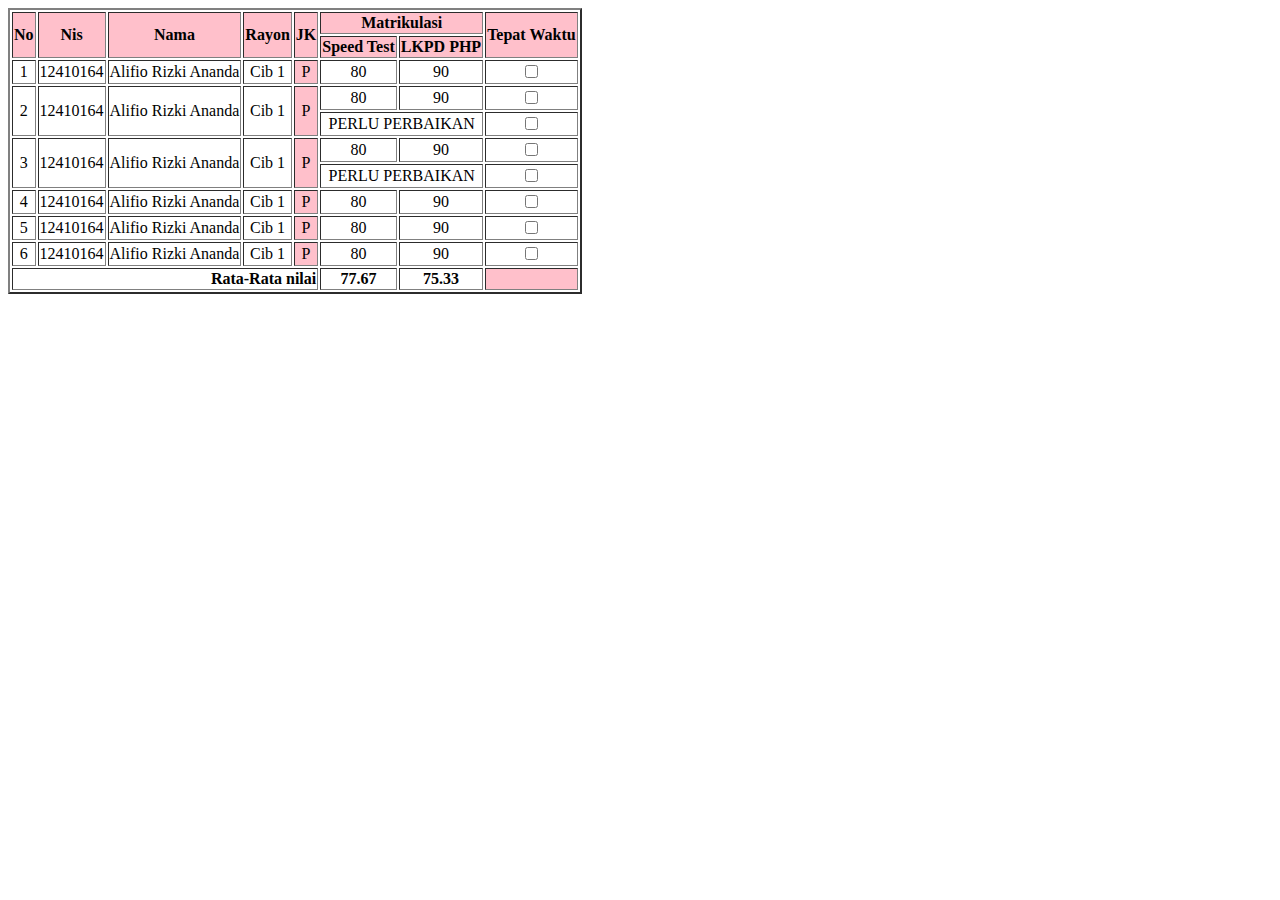
<file: LKPD NO 1/index.html>
<!DOCTYPE html>
<html lang="en">
<head>
    <meta charset="UTF-8">
    <meta name="viewport" content="widtd=device-widtd, initial-scale=1.0">
    <title>SOAL NO 1</title>
</head>
<body>
    <table border="2">
     <tr>
        <th rowspan="2" bgcolor="pink">No</th>
        <th rowspan="2" bgcolor="pink">Nis</th>
        <th rowspan="2" bgcolor="pink">Nama</th>
        <th rowspan="2" bgcolor="pink">Rayon</th>
        <th rowspan="2" bgcolor="pink">JK</th>
        <th colspan="2" bgcolor="pink">Matrikulasi</th>
        <th rowspan="2" bgcolor="pink">Tepat Waktu</th>
    </tr>
    <tr>
        <th bgcolor="pink">Speed Test</th>
        <th bgcolor="pink">LKPD PHP</th>
    </tr>
    <tr>
        <td><center>1</center></td>
        <td>12410164</td>
        <td>Alifio Rizki Ananda</td>
        <td><center>Cib 1</center></td>
        <td bgcolor="pink"><center>P</center></td>
        <td><center>80</center></td>
        <td><center>90</center></td>
        <th><input type="checkbox" name="" id=""></th>
    </tr>

    <tr>
        <td rowspan="2"><center>2</center></td>
        <td rowspan="2">12410164</td>
        <td rowspan="2">Alifio Rizki Ananda</td>
        <td rowspan="2"><center>Cib 1</center></td>
        <td rowspan="2" bgcolor="pink"><center>P</center></td>
        <td><center>80</center></td>
        <td><center>90</center></td>
        <th rowspan="1"><input type="checkbox" name="" id=""></th>
    </tr>
    <tr>
        <td colspan="2"><center>PERLU PERBAIKAN</center></td>
        <th rowspan="1"><input type="checkbox" name="" id=""></th>
        
    </tr>

    <tr>
        <td rowspan="2"><center>3</center></td>
        <td rowspan="2">12410164</td>
        <td rowspan="2">Alifio Rizki Ananda</td>
        <td rowspan="2"><center>Cib 1</center></td>
        <td rowspan="2" bgcolor="pink"><center>P</center></td>
        <td><center>80</center></td>
        <td><center>90</center></td>
        <th rowspan="1"><input type="checkbox" name="" id=""></th>
    </tr>
    <tr>
        <td colspan="2"><center>PERLU PERBAIKAN</center></td>
        <th rowspan="1"><input type="checkbox" name="" id=""></th>
    </tr>

    <tr>
        <td><center>4</center></td>
        <td>12410164</td>
        <td>Alifio Rizki Ananda</td>
        <td><center>Cib 1</center></td>
        <td bgcolor="pink"><center>P</center></td>
        <td><center>80</center></td>
        <td><center>90</center></td>
        <th><input type="checkbox" name="" id=""></th>
    </tr>

    <tr>
        <td><center>5</center></td>
        <td>12410164</td>
        <td>Alifio Rizki Ananda</td>
        <td><center>Cib 1</center></td>
        <td bgcolor="pink"><center>P</center></td>
        <td><center>80</center></td>
        <td><center>90</center></td>
        <th><input type="checkbox" name="" id=""></th>
    </tr>

    <tr>
        <td><center>6</center></td>
        <td>12410164</td>
        <td>Alifio Rizki Ananda</td>
        <td><center>Cib 1</center></td>
        <td bgcolor="pink"><center>P</center></td>
        <td><center>80</center></td>
        <td><center>90</center></td>
        <th><input type="checkbox" name="" id=""></th>
    </tr>

    <tr>
        <th colspan="5" style="text-align: right;"> Rata-Rata nilai</th>
        <th>77.67</th>
        <th>75.33</th>
        <td bgcolor="pink"></td>
    </tr>

    </table>
    
</body>
</html>
</file>
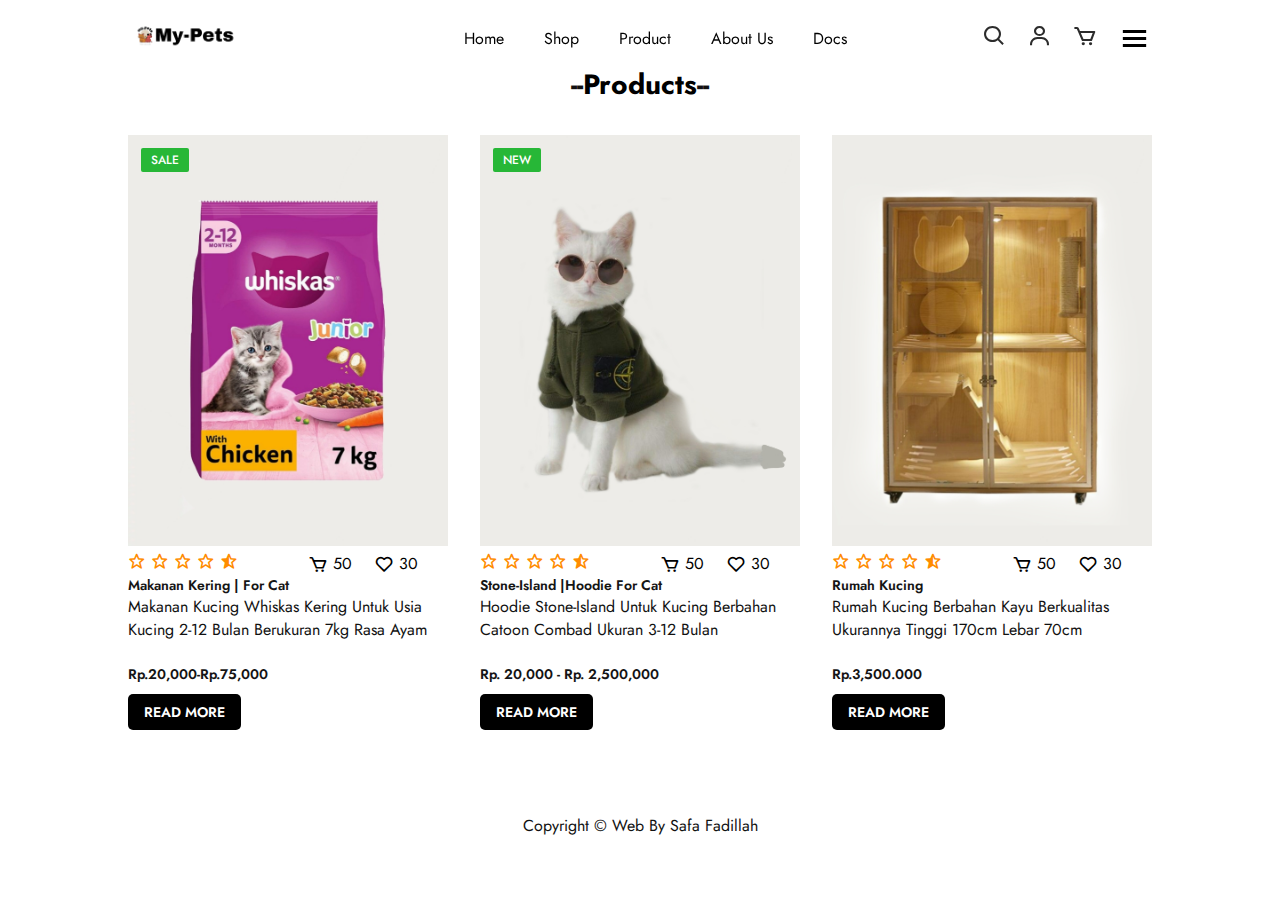
<file: LKPD NO 2/index.html>
<!DOCTYPE html>
<html lang="en">
<head>
    <meta charset="UTF-8">
    <meta http-equiv="X-UA-Compatible" content="IE-edge">
    <meta name="viewport" content="width=device-width, initial-scale=1.0">
    <title>SOAL NO 2</title>
    <link rel="stylesheet" href="style.css">
    <link rel="preconnect" href="https://fonts.googleapis.com">
    <link rel="preconnect" href="https://fonts.gstatic.com" crossorigin>
    <link href="https://fonts.googleapis.com/css2?family=Jost:wght@100;200;300;400;500;600;700&display=swap" rel="stylesheet">
    <link rel="stylesheet" href="https://cdnjs.cloudflare.com/ajax/libs/font-awesome/6.2.1/css/all.min.css" integrity="sha512-MV7K8+y+gLIBoVD59lQIYicR65iaqukzvf/nwasF0nqhPay5w/9lJmVM2hMDcnK1OnMGCdVK+iQrJ7lzPJQd1w==" crossorigin="anonymous" referrerpolicy="no-referrer" />
    <link rel="stylesheet"href="https://unpkg.com/boxicons@latest/css/boxicons.min.css">
</head>
<body>
    <header>

        <a href="#" class="logo"><img src="image/LOGO.png" alt="">
        <ul class="navmenu">
            <li><a href="#Home">Home</a></li>
            <li><a href="#Product">Shop</a></li>
            <li><a href="#Product">Product</a></li>
            <li><a href="#About us">About us</a></li>
            <li><a href="#Docs">Docs</a></li>
        </ul>
        <div class="nav-icon">
            <a href="#"><i class='bx bx-search'></i></a>
            <a href="#"><i class='bx bx-user'></i></a>
            <a href="#"><i class='bx bx-cart'></i></a>

            <div class="bx bx-menu" id="menu-icon"></div>
        </div>
    </header>

    <section class="tending-product" id="Product">
        <div class="center-text">
            <h2>--<span>products</span>--</h2>
        </div>
        <div class="products">
            <div class="row">
                <img src="image/1.jpeg" alt="">
                <div class="products-text">
                    <h5>sale</h5>
                </div>
                <div class="heart-icon">
                    <i class="bx bx-heart"></i>
                    <span class="icon-count">30</span>
                </div>
                <div class="cart-icon"> 
                    <i class="bx bx-cart"></i>
                    <span class="icon-count">50</span>
                </div>
                
                <div class="ratting">
                    <i class="bx bx-star"></i>
                    <i class="bx bx-star"></i>
                    <i class="bx bx-star"></i>
                    <i class="bx bx-star"></i>
                    <i class="bx bxs-star-half"></i>
                </div>
                <div class="price">
                    <p>Makanan kering | for cat</p>
                    <h4>Makanan kucing whiskas kering untuk usia kucing 2-12 bulan berukuran 7kg rasa ayam</h4>
                    <br>
                    <p>Rp.20,000-Rp.75,000</p>
                    <a href="#" class="read-more-btn">Read More</a>
                </div>
            </div>
            

            <div class="row">
                <img src="image/12.jpeg" alt="">
                <div class="products-text">
                    <h5>New</h5>
                </div>
                <div class="heart-icon">
                    <i class="bx bx-heart"></i>
                    <span class="icon-count">30</span>
                </div>
                <div class="cart-icon"> 
                    <i class="bx bx-cart"></i>
                    <span class="icon-count">50</span>
                </div>
                <div class="ratting">
                    <i class="bx bx-star"></i>
                    <i class="bx bx-star"></i>
                    <i class="bx bx-star"></i>
                    <i class="bx bx-star"></i>
                    <i class="bx bxs-star-half"></i>
                </div>
                <div class="price">
                    <p>Stone-Island |Hoodie for cat</p>
                    <h4>Hoodie Stone-Island untuk kucing berbahan catoon combad ukuran 3-12 bulan</h4>
                    <br>
                    <p>Rp. 20,000 - Rp. 2,500,000</p>
                    <a href="#" class="read-more-btn">Read More</a>
                </div>
            </div>

            <div class="row">
                <img src="image/13.jpeg" alt="">
                <div class="heart-icon">
                    <i class="bx bx-heart"></i>
                    <span class="icon-count">30</span>
                </div>
                <div class="cart-icon"> 
                    <i class="bx bx-cart"></i>
                    <span class="icon-count">50</span>
                </div>
                <div class="ratting">
                    <i class="bx bx-star"></i>
                    <i class="bx bx-star"></i>
                    <i class="bx bx-star"></i>
                    <i class="bx bx-star"></i>
                    <i class="bx bxs-star-half"></i>
                </div>
                <div class="price">
                    <p>Rumah kucing</p>
                    <h4>Rumah kucing berbahan kayu berkualitas ukurannya tinggi 170cm lebar 70cm</h4>
                    <br>
                    <p>Rp.3,500.000</p>
                    <a href="#" class="read-more-btn">Read More</a>
                </div>
            </div>
    </section>

        <div class="end-text">
            <p>Copyright © Web by Safa Fadillah</p>
        </div>


</body>
</html>
</file>
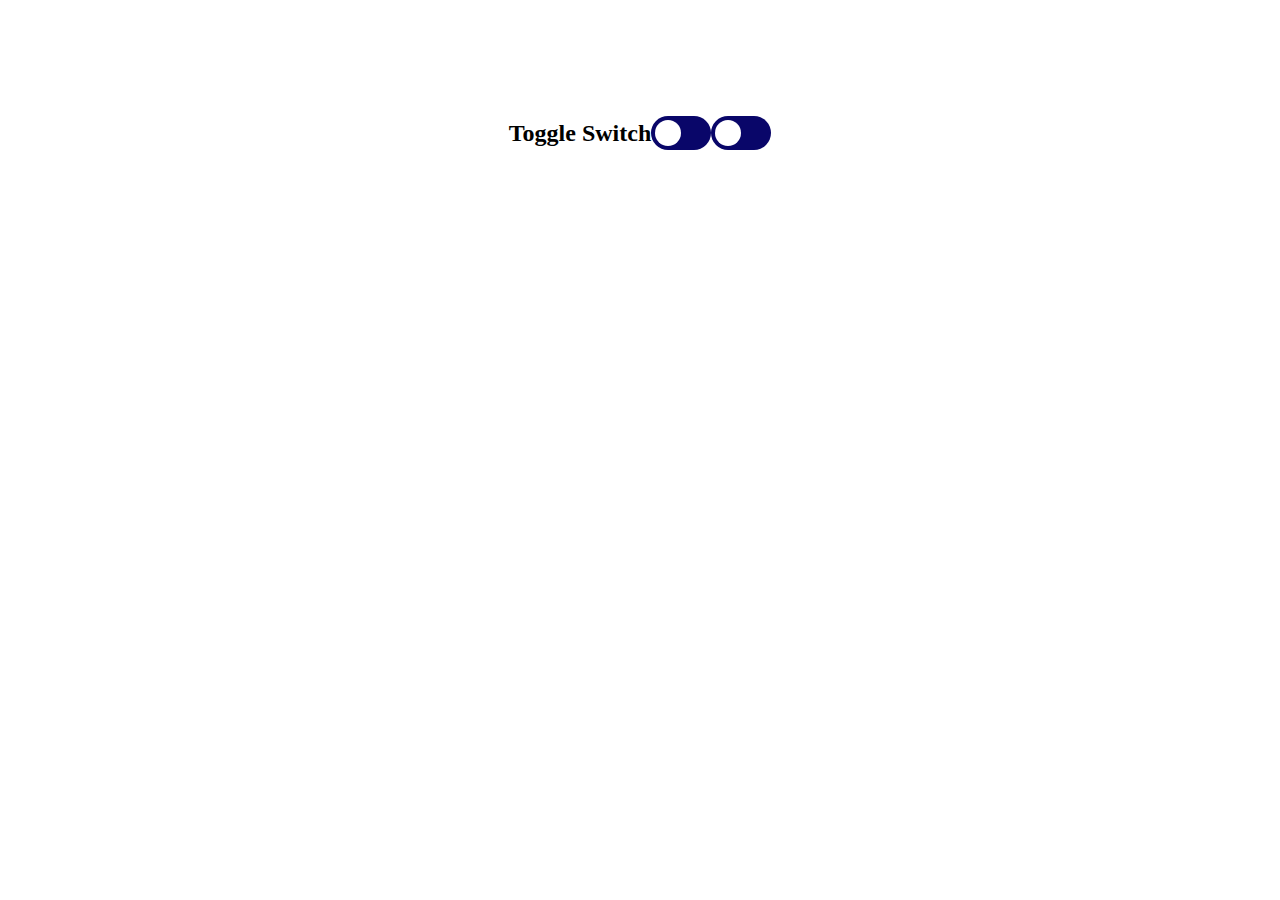
<file: LKPD NO 3/index.html>
<!DOCTYPE html>
<html>
<head>
<title>SOAL NO 3</title>
<meta name="viewport" content="width=device-width, initial-scale=1">
<style>

body {
  display: flex;
  justify-content: center;
  align-items: center;
  margin: 100px;
}

.switch {
  position: relative;
  display: inline-block;
  width: 60px;
  height: 34px;
}


.switch input { 
  opacity: 0;
  width: 0;
  height: 0;
}

.slider {
  position: absolute;
  cursor: pointer;
  top: 0;
  left: 0;
  right: 0;
  bottom: 0;
  background-color: #090669;
  -webkit-transition: .4s;
  transition: .4s;
}

.slider:before {
  position: absolute;
  content: "";
  height: 26px;
  width: 26px;
  left: 4px;
  bottom: 4px;
  background-color: white;
  -webkit-transition: .4s;
  transition: .4s;
}

input:checked + .slider {
  background-color: #2196F3;
}

input:focus + .slider {
  box-shadow: 0 0 1px #2196F3;
}

input:checked + .slider:before {
  -webkit-transform: translateX(26px);
  -ms-transform: translateX(26px);
  transform: translateX(26px);
}

.slider.round {
  border-radius: 34px;
}

.slider.round:before {
  border-radius: 50%;
}

</style>
</head>
<body>

<h2 class="text">Toggle Switch</h2>
<label class="switch">
  <input type="checkbox">
  <span class="slider round"></span>
</label>

<label class="switch">
  <input type="checkbox">
  <span class="slider round"></span>
</label>


</body> 
</html>
</file>
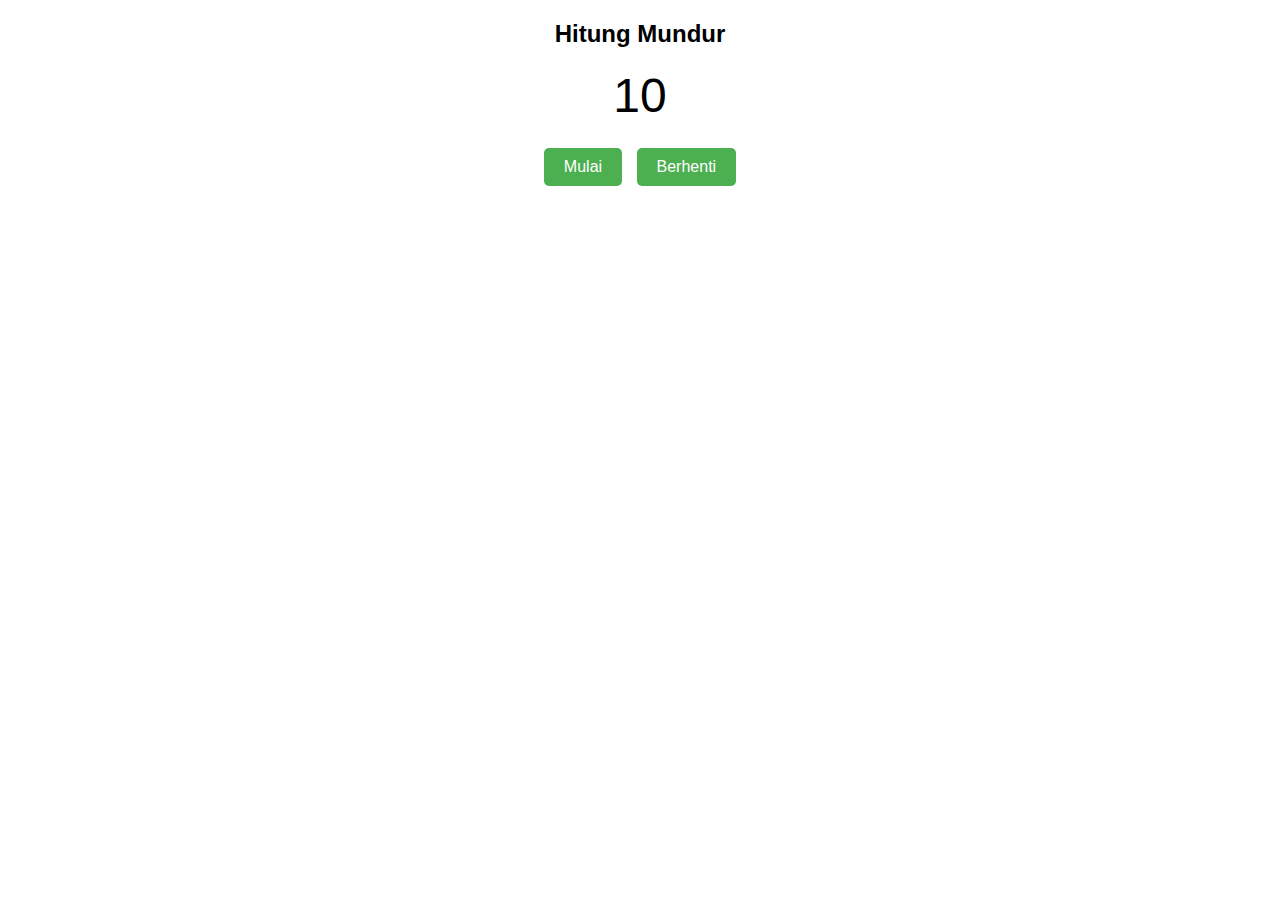
<file: LKPD NO 5/index.html>
<!DOCTYPE html>
<html lang="id">
<head>
    <meta charset="UTF-8">
    <meta name="viewport" content="width=device-width, initial-scale=1.0">
    <title>SOAL NO 5</title>
    <style>
        body {
    font-family: Arial, sans-serif;
    text-align: center;
    margin: 20px;
}

#countdown {
    font-size: 48px;
    margin: 20px;
}

button {
    padding: 10px 20px;
    font-size: 16px;
    cursor: pointer;
    background-color: #4CAF50;
    color: white;
    border: none;
    border-radius: 5px;
    margin: 5px;
}

button:hover {
    background-color: #45a049;
}

    </style>
</head>
<body>
    <h2>Hitung Mundur</h2>
    <div id="countdown">10</div>
    <button id="startButton" onclick="startCountdown()">Mulai</button>
    <button id="stopButton" onclick="stopCountdown()">Berhenti</button>

    

    <script>
        let countdown;
let interval;

function startCountdown() {
    const countdownElement = document.getElementById("countdown");
    countdown = parseInt(countdownElement.innerText);

    interval = setInterval(function() {
        if (countdown > 1) {
            countdown--;
            countdownElement.innerText = countdown;
        } else {
            countdownElement.innerText = "Waktu Habis";
            clearInterval(interval);
        }
    }, 1000);
}

function stopCountdown() {
    clearInterval(interval);
}

    </script>
</body>
</html>
</file>
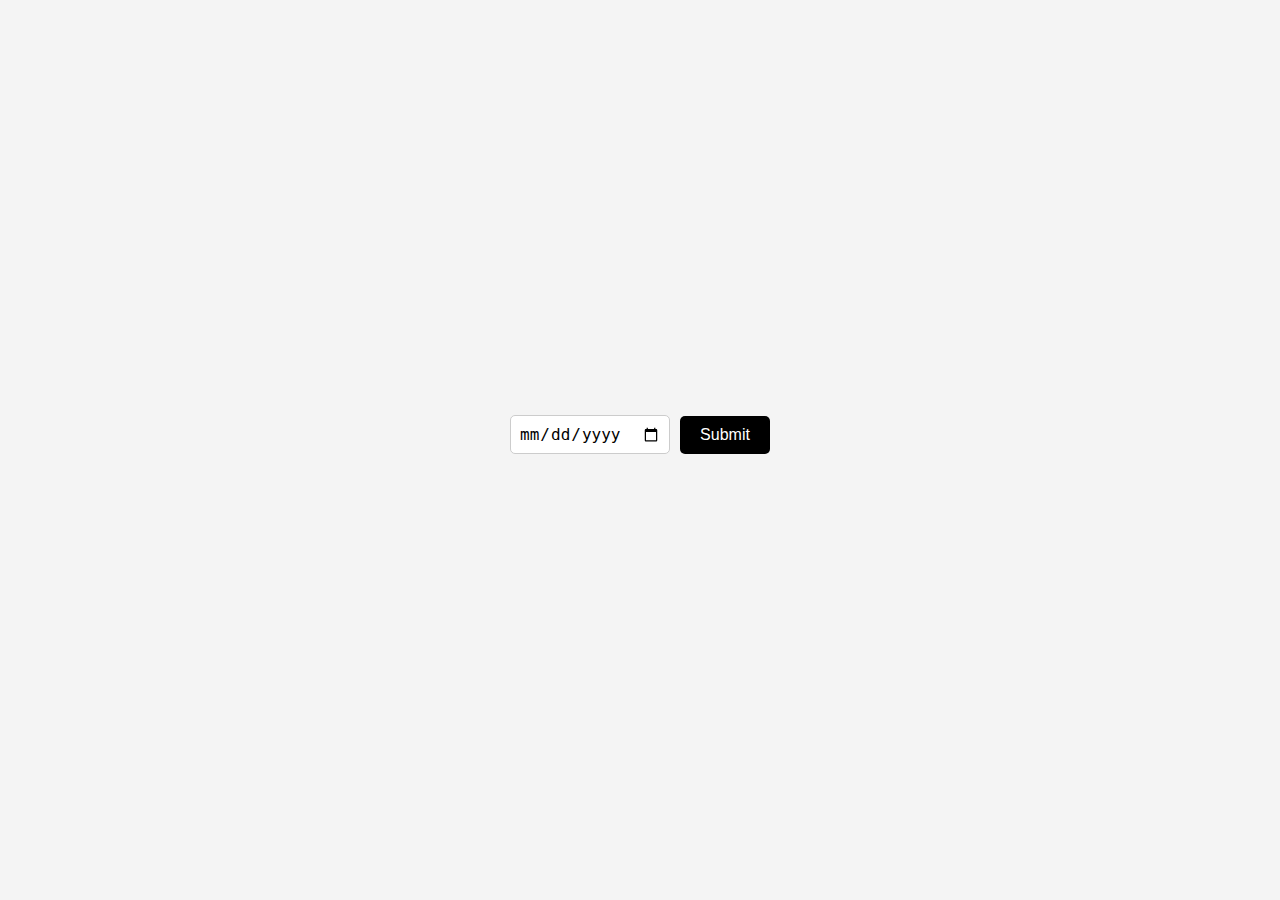
<file: LKPD NO 6/index.html>
<!DOCTYPE html>
<html lang="en">
<head>
    <meta charset="UTF-8">
    <meta name="viewport" content="width=device-width, initial-scale=1.0">
    <title>6.Html</title>
</head>
<style>
    body {
        background-color: #f4f4f4;
        display: flex;
        justify-content: center;
        align-items: center;
        height: 100vh;
        margin: 0;
    }

    .input-text {
        display: flex;
        justify-content: center;
        align-items: center;
        gap: 10px;
        margin-bottom: 20px;
    }

    .box-input {
        padding: 8px;
        font-size: 16px;
        border: 1px solid #ccc;
        border-radius: 5px;
    }

    button {
        padding: 10px 20px;
        background-color: #000000;
        color: #ffffff;
        border: none;
        border-radius: 5px;
        font-size: 16px;
    }

    h5 {
        font-size: 18px;
        color: #333;
        text-align: center;
        margin-top: 20px;
    }
</style>
<body>  
    <div>
        <div>
            <div class="input-text">
                <input class="box-input" type="date" name="date" id="date">
                <button  id="btn">Submit</button>
            </div>
            <div>
                <h5 id="result"></h5>
            </div>
        </div>
    </div>

    <script>
        const btn = document.getElementById('btn');
        const date = document.getElementById('date');
        const result = document.getElementById('result');

        btn.addEventListener('click', function(){
            if(date.value) {
                const dateObj = new Date(date.value);
                const options = { year: 'numeric', month: 'long', day: 'numeric' };
                const formattedDate = dateObj.toLocaleDateString('id-ID', options);

                result.innerHTML = `Mencari data tanggal <span style="color: gold">${formattedDate}</span>`;
            } else {
                result.innerHTML = "Tidak mencari data";
            }
        });
        
    </script>
</body>
</html>
</file>
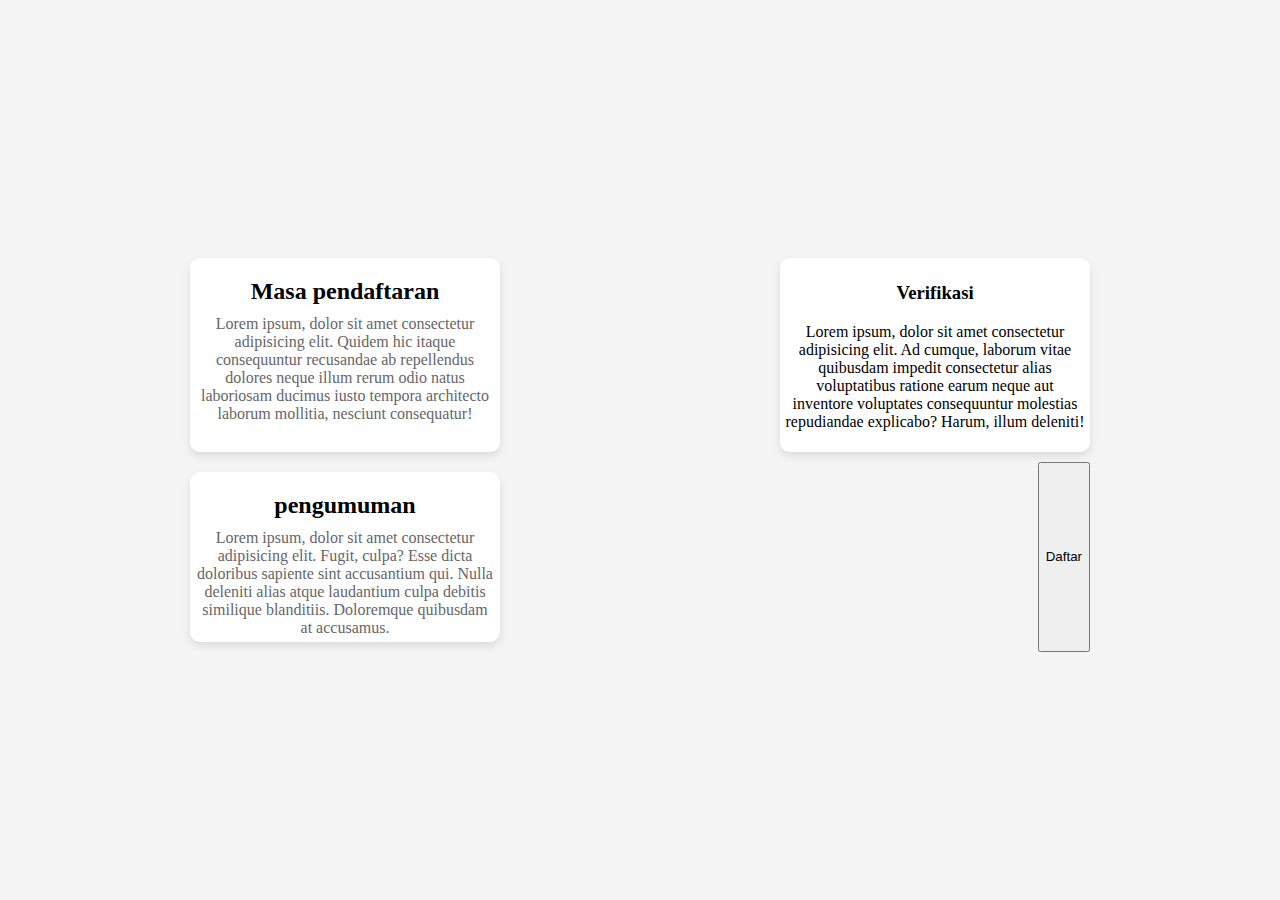
<file: card.html>
<!DOCTYPE html>
<html lang="en">
<head>
    <meta charset="UTF-8">
    <meta name="viewport" content="width=device-width, initial-scale=1.0">
    <title>Document</title>
    <style>
         body {
            display: flex;
            justify-content: center;
            align-items: center;
            height: 100vh;
            margin: 0;
            background-color: #f4f4f4;
        }
        .card-container {
            display: flex;
            flex-wrap: wrap;
            max-width: 900px; 
            justify-content: space-between;
        }
        .card {
            background-color: #fff;
            border-radius: 10px;
            box-shadow: 0 4px 8px rgba(0, 0, 0, 0.1);
            max-width: 300px;
            padding: 5px;
            text-align: center;
            margin: 10px 0;
        }

        .card1 {
            background-color: #fff;
            border-radius: 10px;
            box-shadow: 0 4px 8px rgba(0, 0, 0, 0.1);
            max-width: 300px;
            padding: 5px;
            text-align: center;
            margin: 10px 0;
        }
        .card h3 {
            margin: 15px 0 10px;
            font-size: 1.5em;
        }
        .card p {
            color: #666;
            font-size: 1em;
            margin: 0;
        }   
    </style>
    
</head>
<body>
    <div class="card-container">
        <div class="card">
            <h3>Masa pendaftaran</h3>
            <p>Lorem ipsum, dolor sit amet consectetur adipisicing elit. Quidem hic itaque consequuntur recusandae ab repellendus dolores neque illum rerum odio natus laboriosam ducimus iusto tempora architecto laborum mollitia, nesciunt consequatur!</p>
        </div>


        <div class="card1">
            <h3>Verifikasi</h3>
            <p>Lorem ipsum, dolor sit amet consectetur adipisicing elit. Ad cumque, laborum 
                vitae quibusdam impedit consectetur alias voluptatibus ratione earum neque aut inventore voluptates consequuntur molestias repudiandae explicabo? Harum, illum deleniti!</p>
        </div>

        <div class="card">
            <h3>pengumuman</h3>
            <p>Lorem ipsum, dolor sit amet consectetur adipisicing elit. Fugit, culpa? Esse dicta doloribus sapiente sint accusantium qui. Nulla deleniti alias atque laudantium culpa debitis similique blanditiis. Doloremque quibusdam at accusamus.</p>
        </div>
        
        <button>Daftar</button>
    </div>
    </div>

</body>
</html>
</file>
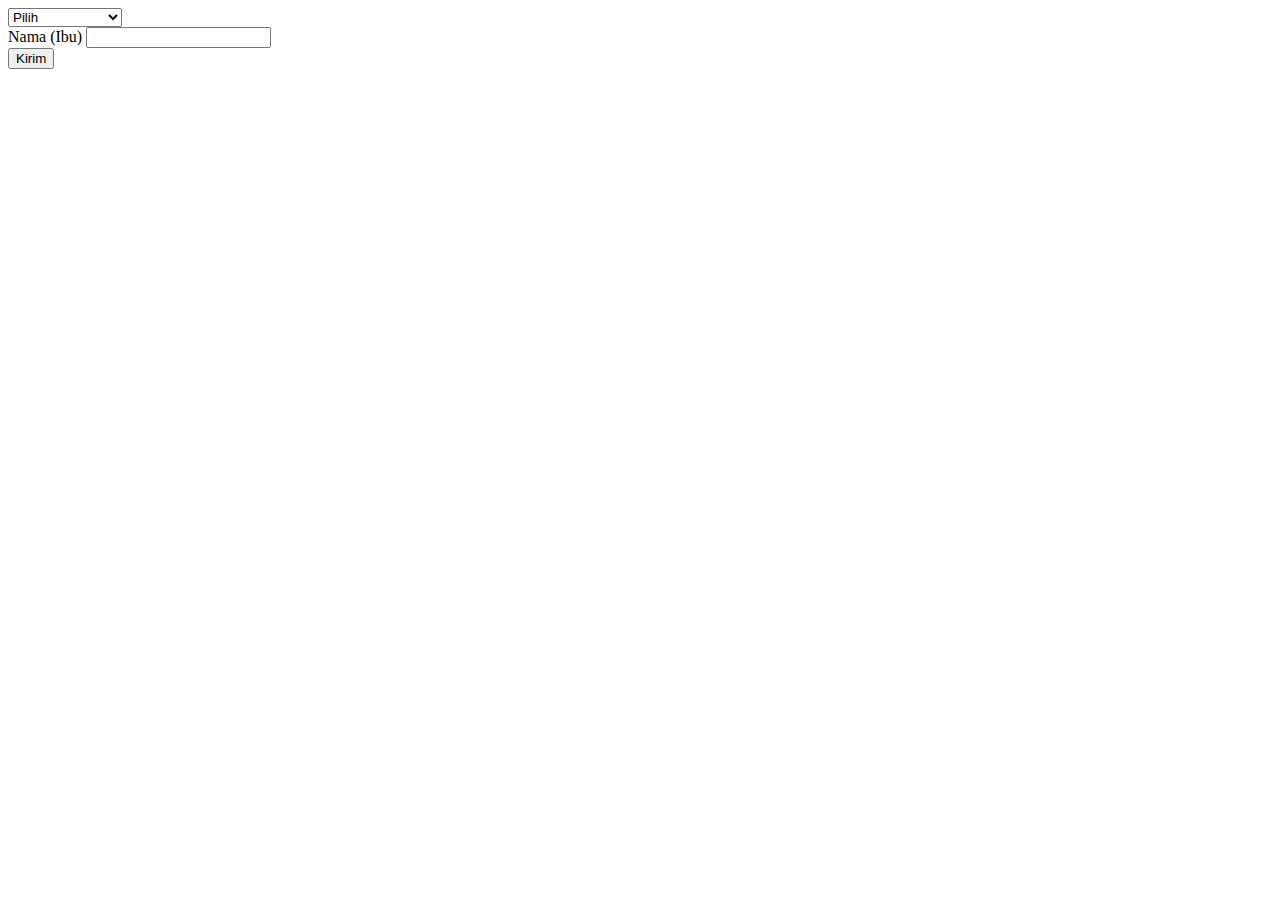
<file: ibu_bapa.html>
<!DOCTYPE html>
<html lang="en">
<head>
    <meta charset="UTF-8">
    <meta name="viewport" content="width=device-width, initial-scale=1.0">
    <title>Document</title>
</head>
<body>
    <form>
        <select name="gender" class="select_gender" id="gender" onchange="changeLabel(this)">
            <option disabled hidden selected>Pilih</option>
            <option value="L">Laki-Laki</option>
            <option value="P">Perempuan</option>
            <option value="N">Tidak Diketahui</option>
        </select>
        <div id="name_wrapper">
            <label for="">Nama <span id="text_change">(Ibu)</span></label>
            <input type="text" id="name" name="name">
        </div>
        <button type="button" onclick="">Kirim</button>
    </form>
    <script>
        function changeLabel(e) {
            let textChange = document.getElementById("text_change");
            let nameWrapper = document.getElementById("name_wrapper");
            if (e.value == "L") {
                textChange.innerText = "<h1>(Bapak)</h1>";
                textChange.style.color = "blue";  
                nameWrapper.style.display = "block";
            } else if (e.value == "P") {
                textChange.innerHTML = "<h1>(Ibu)</h1>";
                textChange.style.color = "red";   
                nameWrapper.style.display = "block";
            } else {
                nameWrapper.style.display = "none";
            }
        }
    </script>
</body>
</html>
</file>
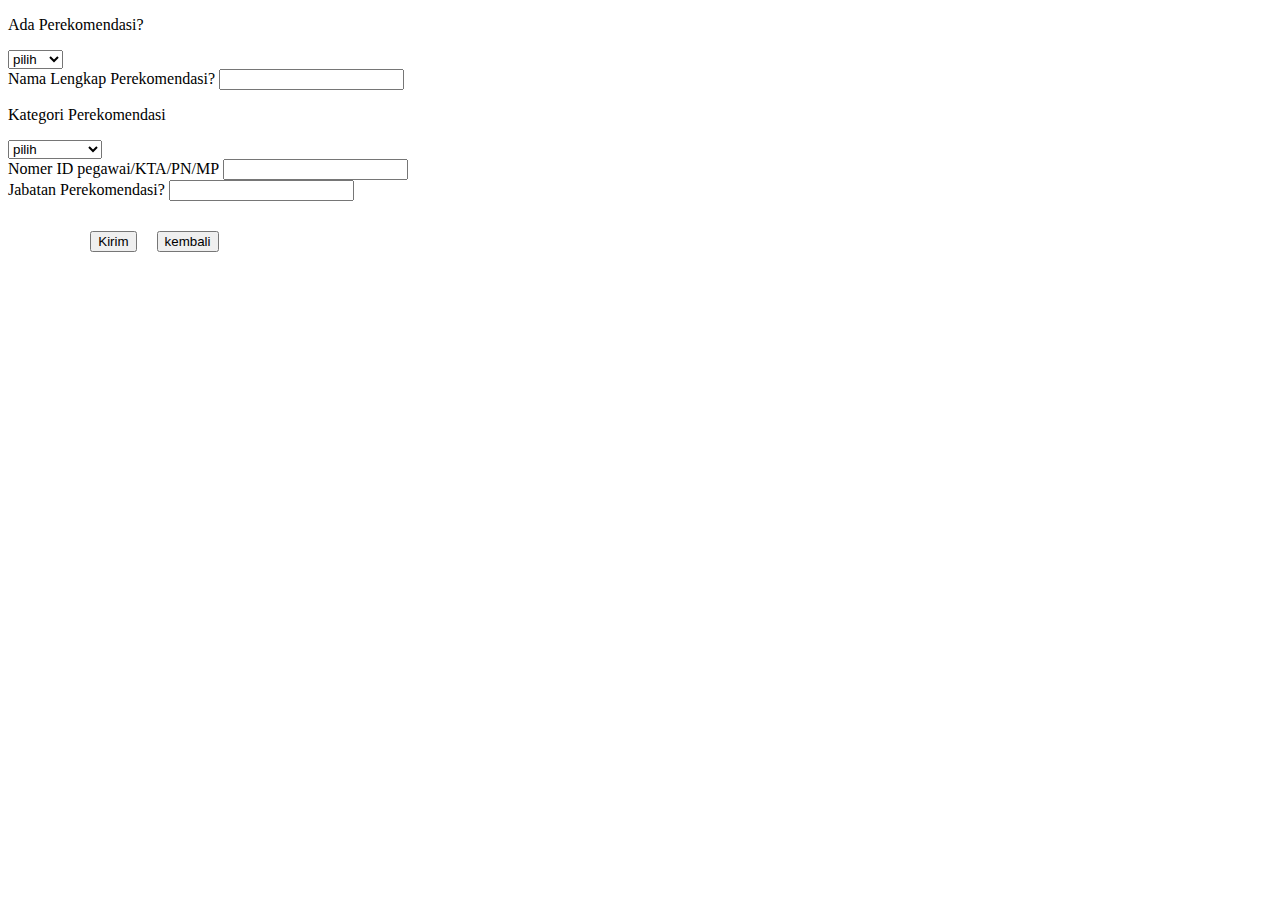
<file: input1.html>
<!DOCTYPE html>
<html lang="en">

<head>
    <meta charset="UTF-8">
    <meta name="viewport" content="width=device-width, initial-scale=1.0">
    <title>Document</title>
    <style>
        .button {
            width: 20%;
            display: flex;
            justify-content: center;
            margin: 20px;
        }
        button{
            margin: 10px;
        }
    </style>
</head>

<body>
    <div>
        <form>
            <p>Ada Perekomendasi?</p>
            <select class="select" name="opsi" id="opsi" onchange="changeInput(this)">
                <option disabled hidden selected>pilih</option>
                <option value="ada">Ada</option>
                <option value="tdk">Tidak</option>
            </select>
        </form>
    </div>
    <div class="wrapper" id="wrapper">
        <div class="input">
            <form>
                <div class="input_nama">
                    <label for="nama" id="nama">Nama Lengkap Perekomendasi?</label>
                    <input type="text" id="nama">
                </div>
                <div class="input_kategori">
                    <p>Kategori Perekomendasi</p>
                    <select name="kategori" id="kategori" onchange="changeKategori(this)">
                        <option disabled hidden selected>pilih</option>
                        <option value="pekerja">Pekerja BRI</option>
                        <option value="purna">Purnabakti</option>
                    </select>
                </div>
                <div class="input_id">
                    <label for="id">Nomer ID pegawai/KTA/PN/MP</label>
                    <input type="text" id="id">
                </div>
                <div class="input_jabatan" id="input_jabatan">
                    <label for="jabatan">Jabatan Perekomendasi?</label>
                    <input type="text" id="jabatan">
                </div>
            </form>
        </div>
    </div>
    <div class="button">
        <button>Kirim</button>
        <button>kembali</button>
    </div>
    <script>
        function changeInput (e){
            let opsi = document.getElementById("opsi");
            let wrapper = document.getElementById("wrapper");
            if (e.value == "tdk") {
                wrapper.style.display = "none";
            } else {
                wrapper.style.display = "block";
            }
        }
        function changeKategori (e) {
            let kategori = document.getElementById("kategori")
            let jabatan = document.getElementById("input_jabatan");
            if (e.value == "purna") {
                jabatan.style.display = "none";
            } else {
                jabatan.style.display = "block";
            }
        }
    </script>
</body>

</html>
</file>
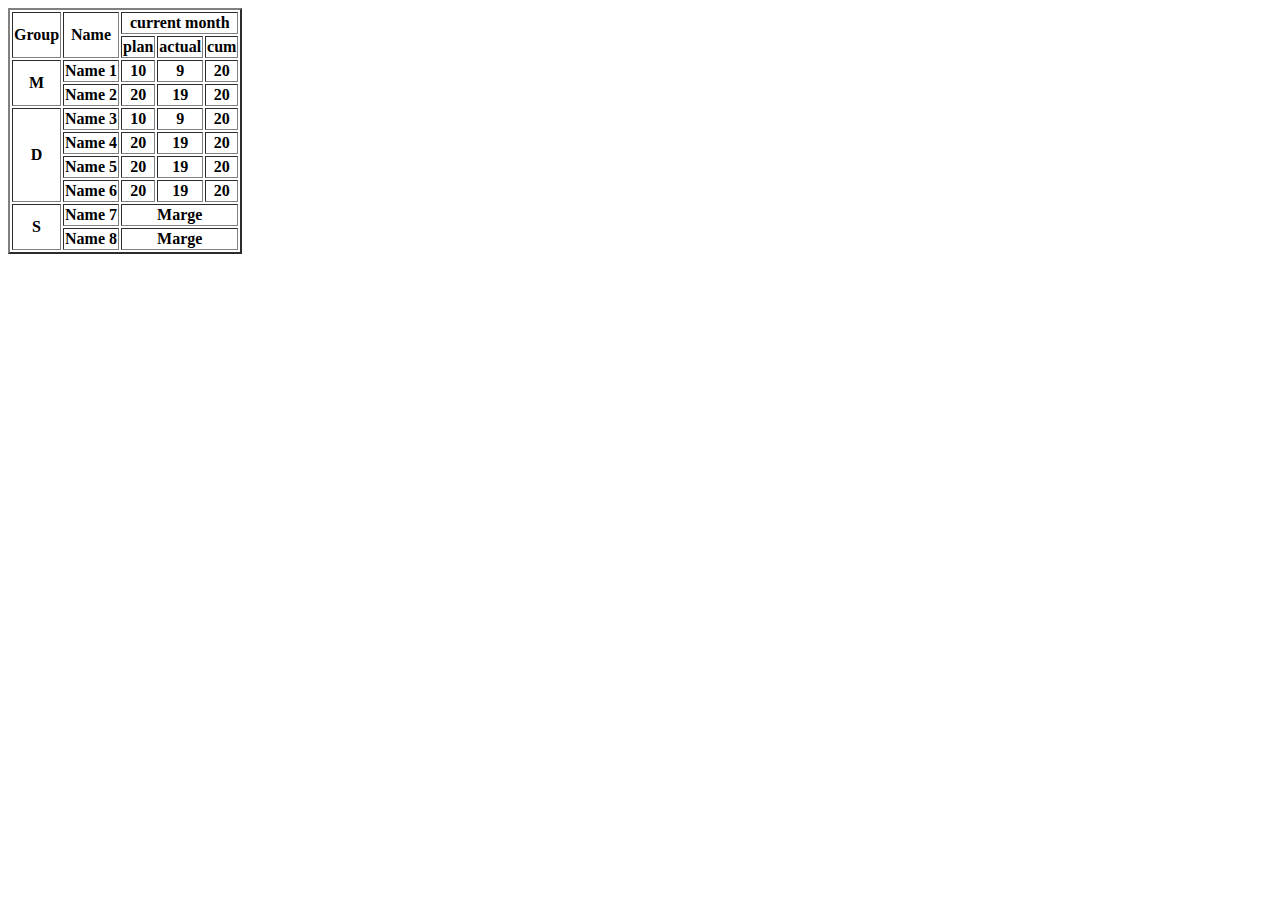
<file: table.html>
<!DOCTYPE html>
<html lang="en">
<head>
    <meta charset="UTF-8">
    <meta name="viewport" content="width=device-width, initial-scale=1.0">
    <title>Document</title>
</head>
<body>
    <table border="2">
     <tr>
        <th rowspan="2">Group</th>
        <th  rowspan="2">Name</th>
        <th colspan="3">current month</th>
    </tr>
    <tr>
        <th>plan</th>
        <th>actual</th>
        <th>cum</th>
    </tr>
    <tr>
        <th rowspan="2">M</th>
        <th>Name 1</th>
        <th>10</th>
        <th>9</th>
        <th>20</th>
    </tr>
    <tr>
        <th>Name 2</th>
        <th>20 </th>
        <th>19</th>
        <th>20</th>
    </tr>
    <tr>
        <th rowspan="4">D</th>
        <th>Name 3</th>
        <th>10</th>
        <th>9</th>
        <th>20</th>
    </tr>
    <tr>
        <th>Name 4</th>
        <th>20 </th>
        <th>19</th>
        <th>20</th>
    </tr>
    <tr>
        <th>Name 5</th>
        <th>20 </th>
        <th>19</th>
        <th>20</th>
    </tr>
    <tr>
        <th>Name 6</th>
        <th>20 </th>
        <th>19</th>
        <th>20</th>
    </tr>

    <tr>
        <th rowspan="4">S</th>
        <th>Name 7</th>
        <th colspan="3">Marge</th>
    </tr>
    <tr>
        <th>Name 8</th>
        <th colspan="3">Marge</th>
    </tr>
    
    
    </table>
    
</body>
</html>
</file>
<file: LKPD NO 2/style.css>
*{
    padding: 0;
    margin: 0;
    box-sizing: border-box;
    font-family: 'Jost', sans-serif;
    list-style: none;
    text-decoration: none;
    scroll-behavior: smooth;
}

header{
    position: fixed;
    width: 100%;
    top: 0;
    right: 0;
    z-index: 1000;
    display: flex;
    align-items: center;
    justify-content: space-between;
    padding: 20px 10%;
}

.logo img{
    max-width: 120px;
    height: auto;
}

.navmenu{
    display: flex;
}

.navmenu a{
    color: black;
    font-size: 16px;
    text-transform: capitalize;
    padding: 10px 20px;
    font-weight: 400;
    transition: all .42s ease;
}

.navmenu a:hover{
    color: rgb(0, 93, 110);
}

.nav-icon{
    display: flex;
    align-items: center;
}

.nav-icon i{
    margin-right: 20px;
    color: #2c2c2c;
    font-size: 25px;
    font-weight: 400;
    transition: all .42s ease;
}

.nav-icon i:hover{
    transform: scale(1.1);
    color: rgb(0, 93, 110);
}

#menu-icon{
    font-size: 35px;
    color: black;
    z-index: 10001;
    cursor: pointer;
}

section{
    padding: 5% 10%;
}


.center-text h2{
    color: #111;
    font-size: 28px;
    text-transform: capitalize;
    text-align: center;
    margin-bottom: 30px;
}

.center-text span{
    color: rgb(0, 0, 0);
}

.products{
    display: grid;
    grid-template-columns: repeat(auto-fit, minmax(260px, auto));
    gap: 2rem;
}

.row{
    position: relative;
    transition: all .40s;
}

.row img{
    width: 100%;
    height: auto;
    transition: all .40s;
}

.row img:hover{
    transform: scale(0.9);
}

.products-text h5{
    position: absolute;
    top: 13px;
    left: 13px;
    color: #fff;
    font-size: 12px;
    font-weight: 500;
    text-transform: uppercase;
    background-color: #27b737;
    padding: 3px 10px;
    border-radius: 2px;
}

.heart-icon, .cart-icon {
    position: absolute;
    right: 30px; 
    font-size: 20px;
    display: flex;
    align-items: center;
    gap: 5px; 
}

.cart-icon {
    right: 0;
    left: 180px; 
}

.icon-count {
    background-color: transparent;
    color: #000; 
    font-size: 16px; 
}


.heart-icon:hover{
    color: red;
} 

.ratting i{
    color: #FF8C00;
    font-size: 18px;
}

.price h4{
    color: #111;
    font-size: 16px;
    text-transform: capitalize;
    font-weight: 400;
}

.price {
    color: #111;
    font-size: 16px;
    text-transform: capitalize;
    font-weight: 400;
}

.price p {
    color: #151515;
    font-size: 14px;
    font-weight: 600;
}

.read-more-btn {
    display: inline-block;
    margin-top: 10px;
    padding: 8px 16px;
    background-color: rgb(0, 0, 0);
    color: #fff;
    text-transform: uppercase;
    font-size: 14px;
    font-weight: 600;
    text-align: center;
    border-radius: 5px;
    transition: background-color 0.3s ease;
}

.read-more-btn:hover {
    background-color: #008cba;
    color: #fff;
    text-decoration: none;
}


 
.end-text{
    background-color: #ffffff;
    text-align: center;
    padding: 20px;
}
.end-text p{
    color: #111;
    text-transform: capitalize;
}


@media(max-width:890px){
    header{
        padding: 20px 3%;
        transition: .4s;
    }
}
@media(max-width:630){
    .main-text h1{
        font-size: 50px;
        transition: .4s;
    }
    .main-text p{
        font-size: 18px;
        transition: .4s;
    }
    .main-btn{
        padding: 10px 20px;
        transition: .4s;
    }
}

@media(max-width:750px){
.navmenu{
    position: absolute;
    top: 100%;
    right: -100%;
    width: 300px;
    height: 130vh;
    background: white;
    display: flex;
    flex-direction: column;
    align-items: center;
    padding: 120px 30px;
    transition: all .42s;
}
.navmenu a{
    display: block;
    margin: 18px 0;
}
.navmenu.open{
    right: 0;
}
}
</file>
